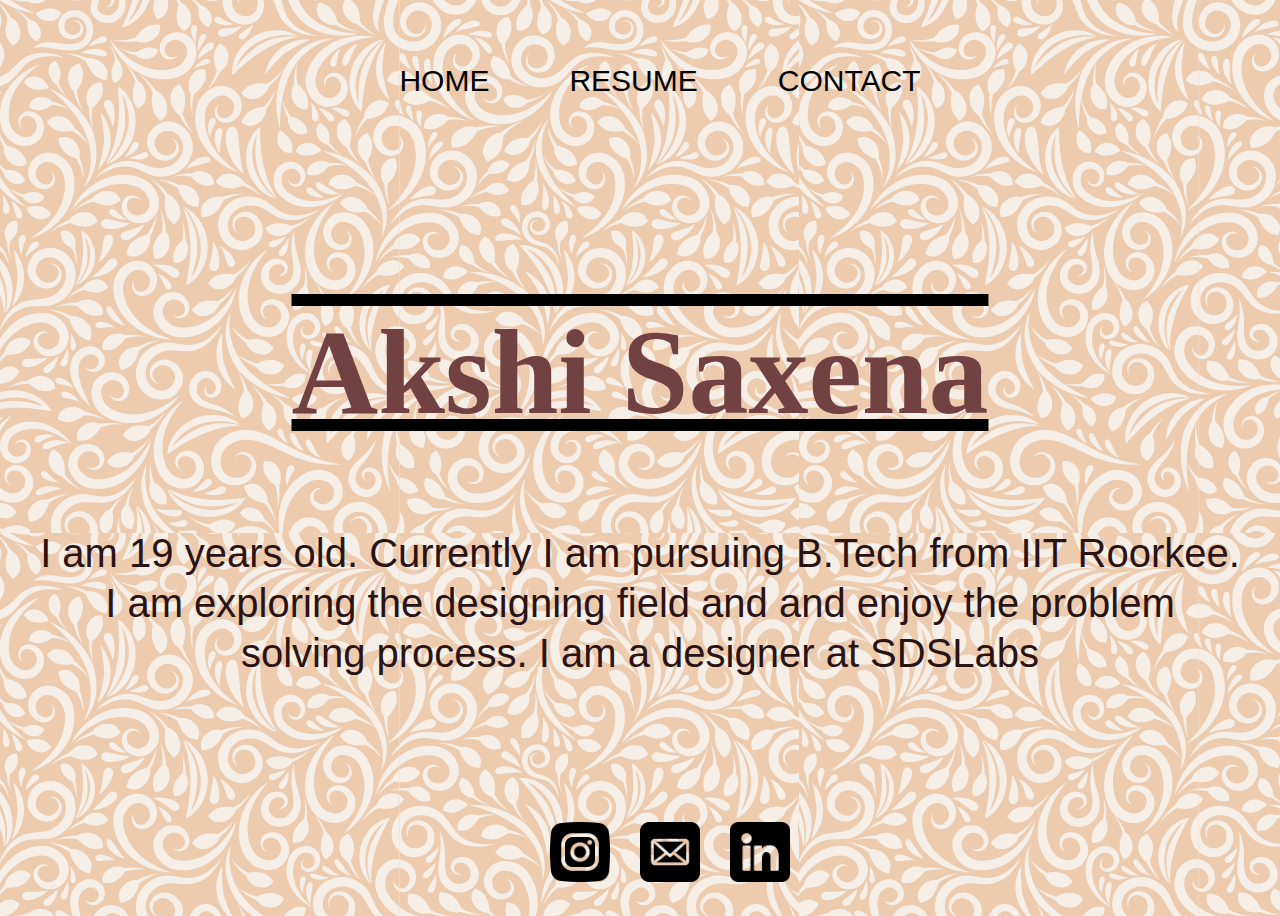
<file: index.html>
<!DOCTYPE html>
<html>

<head>
    <link rel="stylesheet" href="style.css">
    <title>myportfolio</title>
</head>

<body>

    <nav>
        <ul class="navbar">
            <li class="navbar-item">
                <a class="white navbar-block" href="./index.html">HOME</a>
            </li>
            <li class="navbar-item">
                <a class="white navbar-block"
                    href="https://drive.google.com/file/d/1nBEXRzE6TWJIAsA2RogL7ukLtUAy2gGh/view?usp=sharing">RESUME</a>
            </li>
            <li class="navbar-item">
                <a class="white navbar-block" href="./contact.html">CONTACT</a>
            </li>
        </ul>
    </nav>

    <div class="intro">
        <div class="one">Akshi Saxena </div>

        <div class="about">I am 19 years old. Currently I am pursuing B.Tech from IIT Roorkee. I am exploring the
            designing field and and enjoy the problem solving process. I am a designer at SDSLabs</div>
    </div>



    <div>
        <div class="insta">
            <a href="https://www.instagram.com/akshi.saxena/" alt="insta">
                <img src="./instagram.png" class="insta">
            </a>
        </div>

        <div class="insta">
            <a href="mailto:akshisaxena1602@gmail.com" alt="email">
                <img src="./mail.png" class="insta">
            </a>
        </div>

        <div class="insta">
            <a href="https://www.linkedin.com/in/akshi-saxena-198877226/">
                <img src="./linkedin.png" class="insta">
            </a>
        </div>
    </div>
</file>
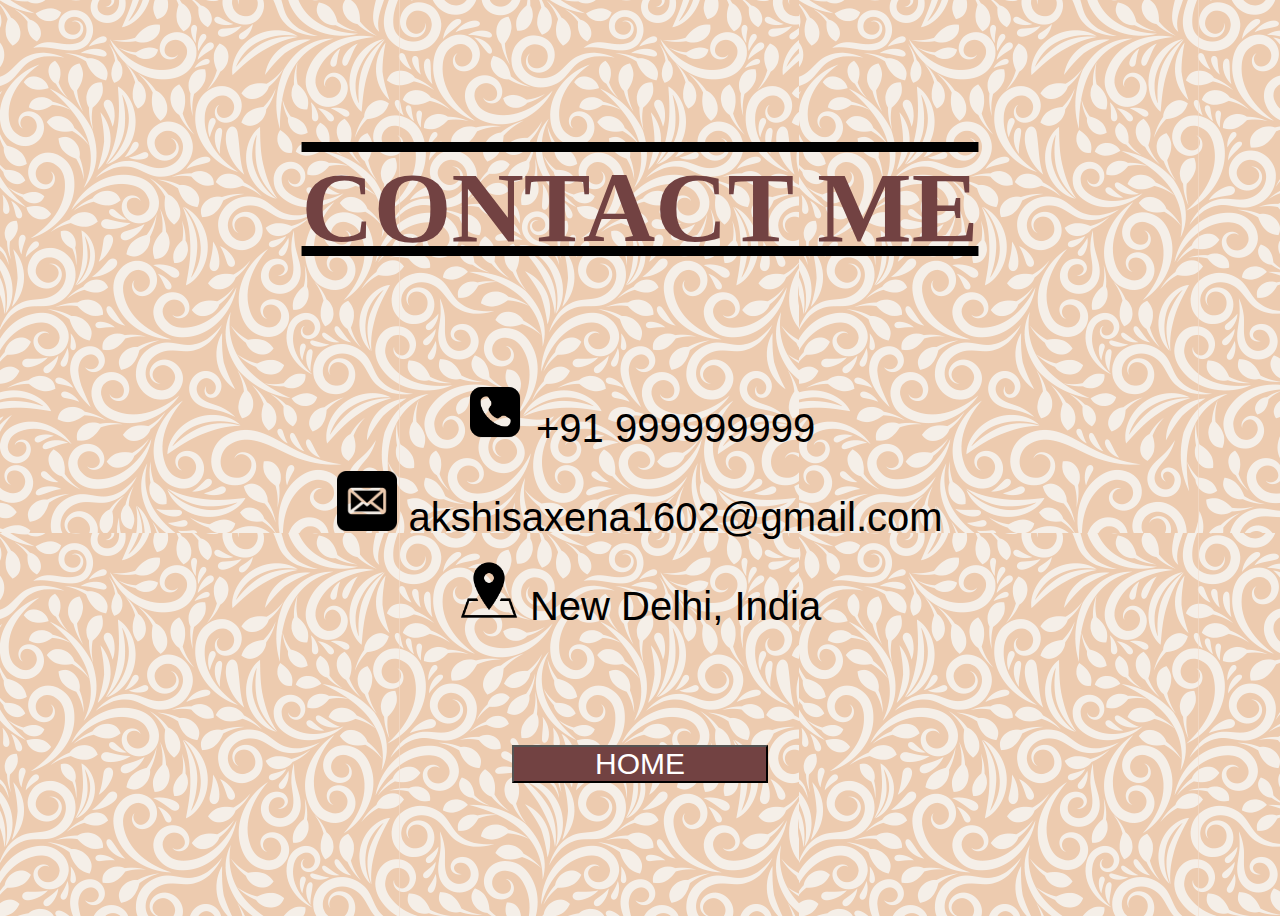
<file: contact.html>
<!DOCTYPE html>
<html>

<head>
    <link rel="stylesheet" href="contact.css">
    <title>contact</title>
</head>

<body>
    <h1>
        CONTACT ME
    </h1>
    <div class="contact_info">
        <div class="abc">
            <img src="./phone.png" class="phone">
            +91 999999999
        </div>
        <div class="abc">
            <img src="./mail.png" class="phone">
            <a href="mailto:akshisaxena1602@gmail.com" alt="email" class="emailcolor">
                akshisaxena1602@gmail.com
            </a>
        </div>
        <div class="abc">
            <img src="./address.png" class="phone">
            New Delhi, India
        </div>

        <button type="button"> <a href="./index.html">HOME</a></button>

    </div>

</body>
</file>
<file: style.css>
body
{
    
    /* background-color: blanchedalmond ;  */
    background-image: url("./background_contact.png");
    display: flex;
    /* flex-direction: column; */
    flex-flow: row wrap;
    justify-content: center;
    max-width: 100%;
    height: 100vh;
    /* animation-duration: 2s;
    animation-direction: reverse;
    animation-name: hi; */
    
    
}

.navbar{
    /*list-style-type: none;
    margin: 10px;
    padding: 10px;
    overflow: hidden;*/

    display: flex;
    /* flex-direction: row; */
    flex-flow: row wrap;
    text-align: center;
    justify-content: center;

}

.navbar-item {
    /* float: center; */
    display: flex;
    flex-flow: column wrap;
}

.navbar-block {
    display: flex;
    /* flex-direction: row; */
    flex-flow: row wrap;
    color: black;
    font-family: 'Raleway', sans-serif;
    font-weight: 500;
    font-size: 30px;
    text-align: center;
    padding: 40px;
    text-decoration: none;
    padding-bottom: 50px
}

.navbar-block:after {
    content: '';
    display: block;
    margin: auto;
    margin-top: 2px;
    height: 3px;
    width: 0px;
    background: rgb(172, 140, 140);
    transition: width .2s linear;
}

.navbar-block:hover:after {
    width: 96%;
    background: black;
}


.intro
{
    display: flex;
    /* flex-direction: row; */
    flex-flow: row wrap;
    
} 


.one{
   
    font-size: 120px;
    font-family: 'Alfa Slab One';
    font-weight: 900;
    text-align: center;
    color: rgb(114, 66, 66) ;
    text-shadow:  20px black;
    padding-bottom: 30px;
    text-decoration-line: overline underline;
    text-decoration-color: black;
    display: flex;
    flex-flow: column wrap;
    
    
}

/* @keyframes hi {
    
    from {
        margin-top: 0%;
        width:100%
        
      }
    
      to {
        margin-top: 100%;
        width:100%
        
      }
    } */

    .about{
        display:flex;
        color: rgb(43, 19, 19);
        font-weight: 450;
        font-family: Arial, Helvetica, sans-serif;
        font-size: 40px;
        text-align: center;
        line-height: 50px;
        padding-left: 30px;
        padding-right: 30px;
        flex-flow: coulmn wrap;
    }

    div{

        display: flex;
        /* flex-direction: row; */
        flex-flow: row wrap;
        align-items: center;
        justify-content: center;
        
    }

    

    
    .insta{
    
        height :60px;
        width: 60px;
        padding-top: 30px;
        padding-left: 30px;
    }
    
    .insta :hover {
        animation-name: insta_ani;
        animation-timing-function: ease-in-out;
        animation-duration: 1s;
        animation-iteration-count: infinite;
        transform-origin: bottom;
        animation-name: insta_ani;
    }
    
    @keyframes insta_ani {
        0%   { transform: translateY(0); }
        50%  { transform: translateY(-10px); }
        100% { transform: translateY(0); }
      }
</file>
<file: contact.css>
body{
    background-image: url("./background_contact.png"); 
    /* padding: 50px 0 50px; */
    display: flex;
    flex-direction: column;
    flex-wrap: column wrap;
    justify-content: center;
    max-width: 100%;
    height: 100vh;

}
h1{
    /* font-family: 'Franklin Gothic Medium', 'Arial Narrow', Arial, sans-serif;
    font-size: 80px;
    text-align: center; */
    font-size: 100px;
    font-family: 'Alfa Slab One';
    font-weight: 700;
    text-align: center;
    color: rgb(114, 66, 66) ;
    text-shadow:  20px black;
    padding-bottom: 0px;
    text-decoration-line: overline underline;
    text-decoration-color: black;
    

}
.contact_info{
    display: flex;
    /*flex-direction: column;
    flex-flow: wrap;
    flex-wrap: column wrap;*/
    flex-flow: column wrap;
    padding: 30px;
    padding-top: 0px;
    text-align: center;
    font-family: 'Segoe UI', Tahoma, Geneva, Verdana, sans-serif;
    font-size: 40px;
    padding: 50px;
}

.phone{
    height: 60px;
    width: 60px;
}

.abc{
    padding: 20px;
    padding-top: 0px;
}

.emailcolor{
    color: black;
}

button{
    
    font-family: 'Raleway', sans-serif;
    font-weight: 500;
    font-size: 30px;
    text-align: center;
    padding: 20px;
    text-decoration: none;
    background-color:rgb(114, 66, 66);
    padding: 0;
    width: 20vw;
    margin: auto;
    margin-top: 6rem;  
}

a{
    color: white;
    text-decoration: none;
}
</file>
